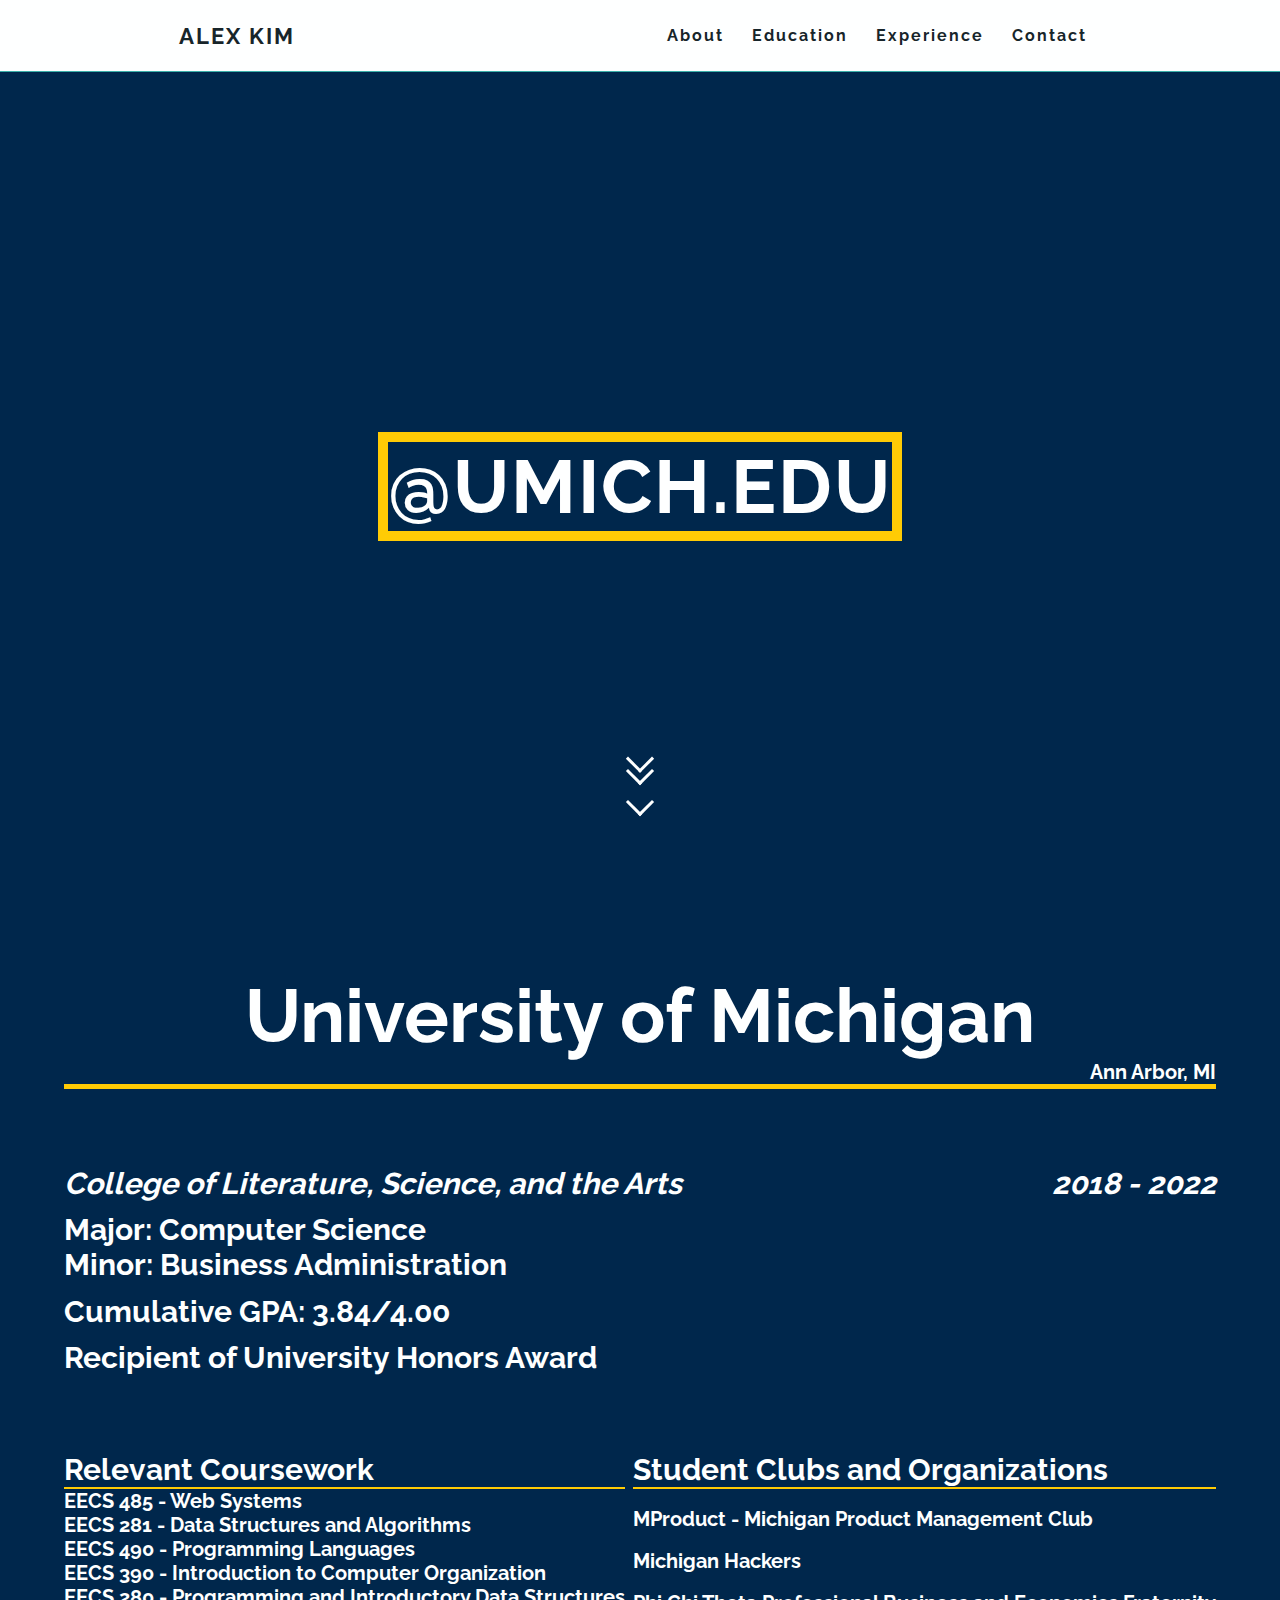
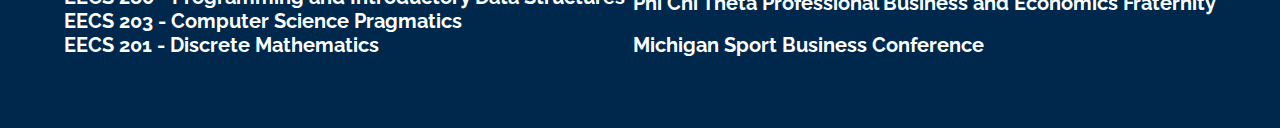
<file: education.html>
<!DOCTYPE html>

<html lang="en">
	<head>
		<meta charset="UTF-8">
		<meta name="viewport" content="width-device-width, initial-scale=1.0">
		<title>Education</title>
		<link href="./resources/css/navbar.css" type="text/css" rel="stylesheet">
		<link href="./resources/css/education.css" type="text/css" rel="stylesheet">
		<style>
			@font-face {
				font-family: 'Raleway';
				src: url("./resources/Raleway/Raleway-VariableFont_wght.ttf");
			}
		</style>
	</head>

	<body>
		<header>
			<nav>
				<div class="logo">
					<h4><a href="index.html">Alex Kim</a></h4>
				</div>
				<ul class="nav-links">
					<li><a href="./about.html">About</a></li>
					<li><a href="./education.html">Education</a></li>
					<li><a href="./experience.html">Experience</a></li>
					<li><a href="./contact.html">Contact</a></li>
				</ul>
				<div class="burger">
					<div class="line1"></div>
					<div class="line2"></div>
					<div class="line3"></div>
				</div>
			</nav>
		</header>
		
		
		<div class="education">
			<div class="title">
				<h1>@umich.edu</h1>

				<div class="arrow">
					<div></div>
					<div></div>
					<div></div>
				</div>
			</div>
			

			<section class="resume">
				<div class="schoolname">
					<h1>University of Michigan</h1>
					<div class="location">
						<h3>Ann Arbor, MI</h3>
					</div>
				</div>
	
				<div class="info"> 
					<div class="college">
						<h2>College of Literature, Science, and the Arts</h2>
						<h2>2018 - 2022</h2>
					</div>
		
					<div class="studies">
						<h2>Major: Computer Science</h2>
						<h2>Minor: Business Administration</h2>
					</div>
	
					<div class="gpa">
						<h2>Cumulative GPA: 3.84/4.00</h2>
					</div>
					
		
					<div class="awards">
						<h2>Recipient of University Honors Award</h2>
					</div>
				</div>
	
				<div class="coursework-clubs-wrapper">
					<div class="coursework">
						<h2>Relevant Coursework</h2>
						<div>
							<h3>EECS 485 - Web Systems</h3>
						</div>
						<div>
							<h3>EECS 281 - Data Structures and Algorithms</h3>
						</div>
						<div>
							<h3>EECS 490 - Programming Languages</h3>
						</div>
						<div>
							<h3>EECS 390 - Introduction to Computer Organization</h3>
						</div>
						<div>
							<h3>EECS 280 - Programming and Introductory Data Structures</h3>
						</div>
						<div>
							<h3>EECS 203 - Computer Science Pragmatics</h3>
						</div>
						<div>
							<h3>EECS 201 - Discrete Mathematics</h3>
						</div>
					</div>
					<div class="clubs">
						<h2>Student Clubs and Organizations</h2>
						<div>
							<h3>MProduct - Michigan Product Management Club</h3>
						</div>
						<div>
							<h3>Michigan Hackers</h3>
						</div>
						<div>
							<h3>Phi Chi Theta Professional Business and Economics Fraternity</h3>
						</div>
						<div>
							<h3>Michigan Sport Business Conference</h3>
						</div>
					</div>
				</div>
			</section>
		</div>
		
		<script src="" async defer></script>
		<script src="navbar.js"></script>

	</body>
</html>
</file>
<file: resources/css/navbar.css>
* {
	box-sizing: border-box;
	margin: 0;
	padding: 0;
}

header {
	height: 8vh;
}

nav {
	background-color: #feffff;
	position: fixed;
	display: flex;
	justify-content: space-around;
	align-items: center;
	height: 8vh;
	width: 100%;
	border-bottom: 1px solid #3aafa9;
	z-index: 1000;
}

.logo {
	text-transform: uppercase;
	letter-spacing: 2px;
	font-size: 22px;
	cursor: pointer;
}

.logo h4 a {
	text-decoration: none;
	color: #17252a;
}

.nav-links {
	display: flex;
	justify-content: space-around;
	width: 35%;
}

.nav-links li {
	list-style: none;
}

.nav-links a {
	color: #17252a;
	text-decoration: none;
	letter-spacing: 2px;
	font-weight: bold;
	transition: color 0.3s ease 0s;
}

.nav-links a:hover {
	color: #3aafa9;
}

.burger {
	display: none;
	cursor: pointer;
}

.burger div {
	width: 25px;
	height: 3px;
	margin: 5px;
	background-color: #17252a;
	transition: all 0.3s ease;
}

@media screen and (max-width: 1250px) {
	.nav-links {
		display: flex;
		justify-content: space-around;
		width: 40%;
	}
}

@media screen and (max-width: 1024px) {
	html, body {
		overflow-x: hidden;
	}

	.nav-links {
		position: absolute;
		right: 0px;
		height: 92vh;
		top: 8vh;
		display: flex;
		flex-direction: column;
		align-items: center;
		background-color: white;
		width: 40%;
		transform: translateX(100%);
		/* transition: transform 0.5s ease-in; */
	}

	.nav-links li {
		opacity: 0;
	}

	.nav-links a {
		color: #17252a;
	}

	.burger {
		display: block;
	}
}

.nav-active {
	transform: translateX(0%);
	transition: transform 0.5s ease-in;
}

@keyframes navLinkFade {
	from {
		opacity: 0;
		transform: translateX(50px);
	}
	to {
		opacity: 1;
		transform: translateX(0px);
	}
}

.toggle .line1 {
	transform: rotate(-45deg) translate(-5px, 6px);
}

.toggle .line2 {
	opacity: 0;
}

.toggle .line3 {
	transform: rotate(45deg) translate(-5px, -6px);
}
</file>
<file: resources/css/education.css>
* {
	box-sizing: border-box;
	margin: 0;
	padding: 0;
}

body {
	font-family: 'Raleway', sans-serif;
}

h1, h2, h3, h4 {
	color: #feffff;
}

.education h1 {
	font-size: 75px;
}

.education h2 {
	font-size: 30px;
}

.education h3 {
	font-size: 20px;
}

.education {
	height: 100%;
	width: 100%;
	display: flex;
	align-items: center;
	flex-direction: column;
	background-color: #00274C;
	position: relative;
}

.title {
	display: flex;
	flex-direction: column;
	justify-content: center;
	align-items: center;
	width: 100%;
	height: 92vh;
	background-color: #00274C;
}

.title h1{ 
	border: 10px solid #FFCB05;
	text-transform: uppercase;	
	letter-spacing: 2px;
	position: absolute;
}

.arrow {
	height: 100%;
	display: flex;
	flex-direction: column;
	justify-content: flex-end;
	padding-bottom: 10vh;

}

.arrow div {
	margin: -0.25vh;
	display: block;
	width: 20px;
	height: 20px;
	border-bottom: 3px solid #feffff;
	border-right: 3px solid #feffff;
	transform: rotate(45deg);
	animation: animate 2.5s infinite;
}

.arrow div:nth-child(2) {
	animation-delay: -0.2s;
	transform: rotate(45deg) translate(-20px, -20px);

}
.arrow div:nth-child(3) {
	animation-delay: -0.4s;
}

@keyframes animate {
	0% {
		opacity: 0;
		transform: rotate(45deg) translate(-20px, -20px);

	}
	50% {
		opacity: 1;

	}
	100% {
		opacity: 0;
		transform: rotate(45deg) translate(20px, 20px);

	}
}

.resume {
	width: 100%;
	height: 92vh;
	display: flex;
	flex-direction: column;
	align-items: center;
	justify-content: space-evenly;
	padding: 0% 5%;
	position: relative;
}

.schoolname {
	width: 100%;
	display: flex;
	justify-content: center;
	align-items: center;
	flex-direction: column;
	border-bottom: 5px solid #FFCB05;
}

.location {
	width: 100%;
	display: flex;
	justify-content: flex-end;
}

.info {
	width: 100%;
	display: flex;
	flex-flow: column;
	justify-content: space-between;
}

.info div {
	padding: 0.5% 0%;
}

.college {
	width: 100%;
	display: flex;
	justify-content: space-between;
}

.college h2 {
	font-style: italic;
}

.coursework-clubs-wrapper {
	width: 100%;
	display: flex;
	justify-content: space-between;
}

.coursework-clubs-wrapper h2 {
	border-bottom: 2.5px solid #FFCB05;
}

.coursework,
.clubs {
	display: flex;
	flex-direction: column;
	justify-content: space-between;
}

@media screen and (max-width: 1200px) {
	.education h1 {
		font-size: 70px;
	}
	
	.education h2 {
		font-size: 25px;
	}
	
	.education h3 {
		font-size: 17px;
	}
}

@media screen and (max-width: 1050px) {
	.education h1 {
		font-size: 70px;
	}
	
	.education h2 {
		font-size: 25px;
	}
	
	.education h3 {
		font-size: 16px;
	}
	.title h1 {
		border: 7.5px solid #FFCB05;
	}

}

@media screen and (max-width: 1024px) {
	.education h1 {
		font-size: 6vh;
	}
	
	.education h2 {
		font-size: 2.5vh;
	}
	
	.education h3 {
		font-size: 2vh;
	}

	.coursework-clubs-wrapper {
		flex-direction: column;
	}

	.coursework {
		margin-bottom: 5%;
	}
}

@media screen and (max-width: 420px) {
	.education h1 {
		font-size: 4vh;
	}
	
	.education h2 {
		font-size: 2.5vh;
	}
	
	.education h3 {
		font-size: 2.25vh;
	}

	.college {
		flex-direction: column;
	}

	.title h1 {
		border: 5px solid #FFCB05;
	}
}
</file>
